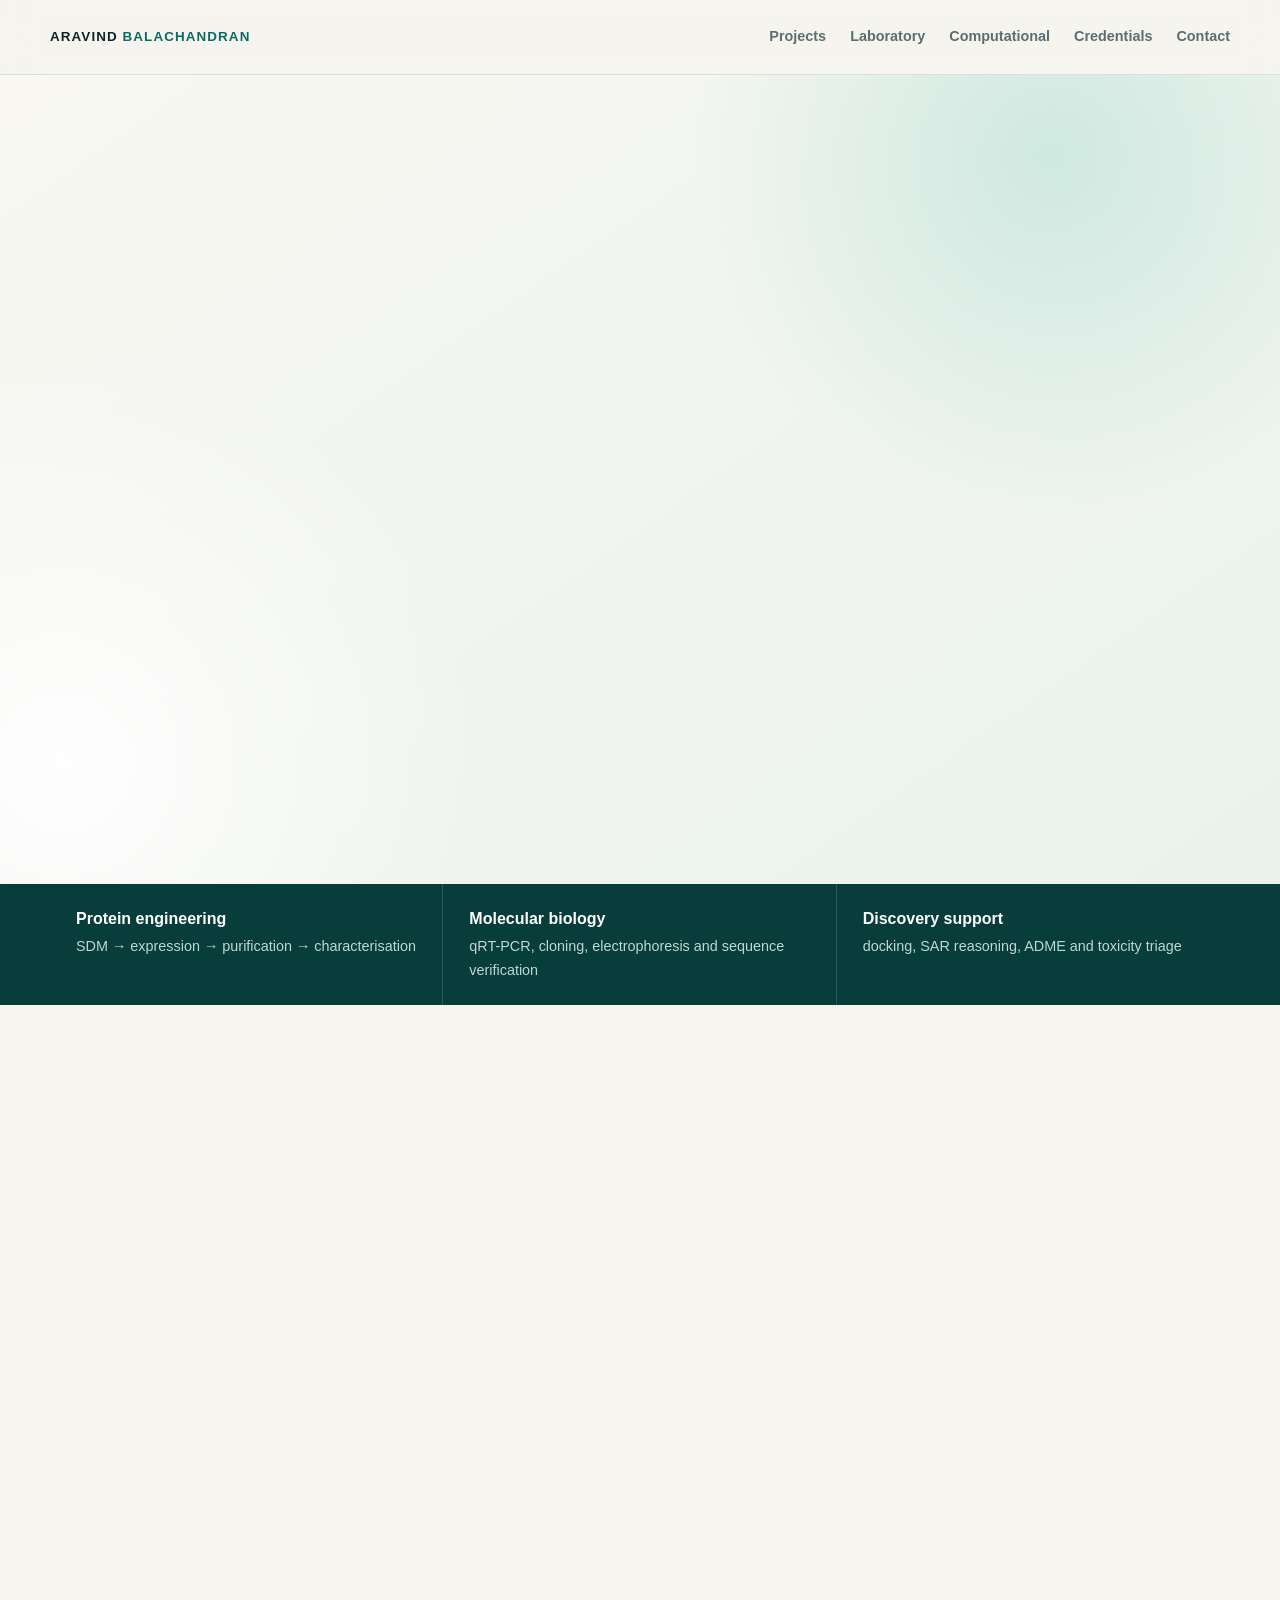
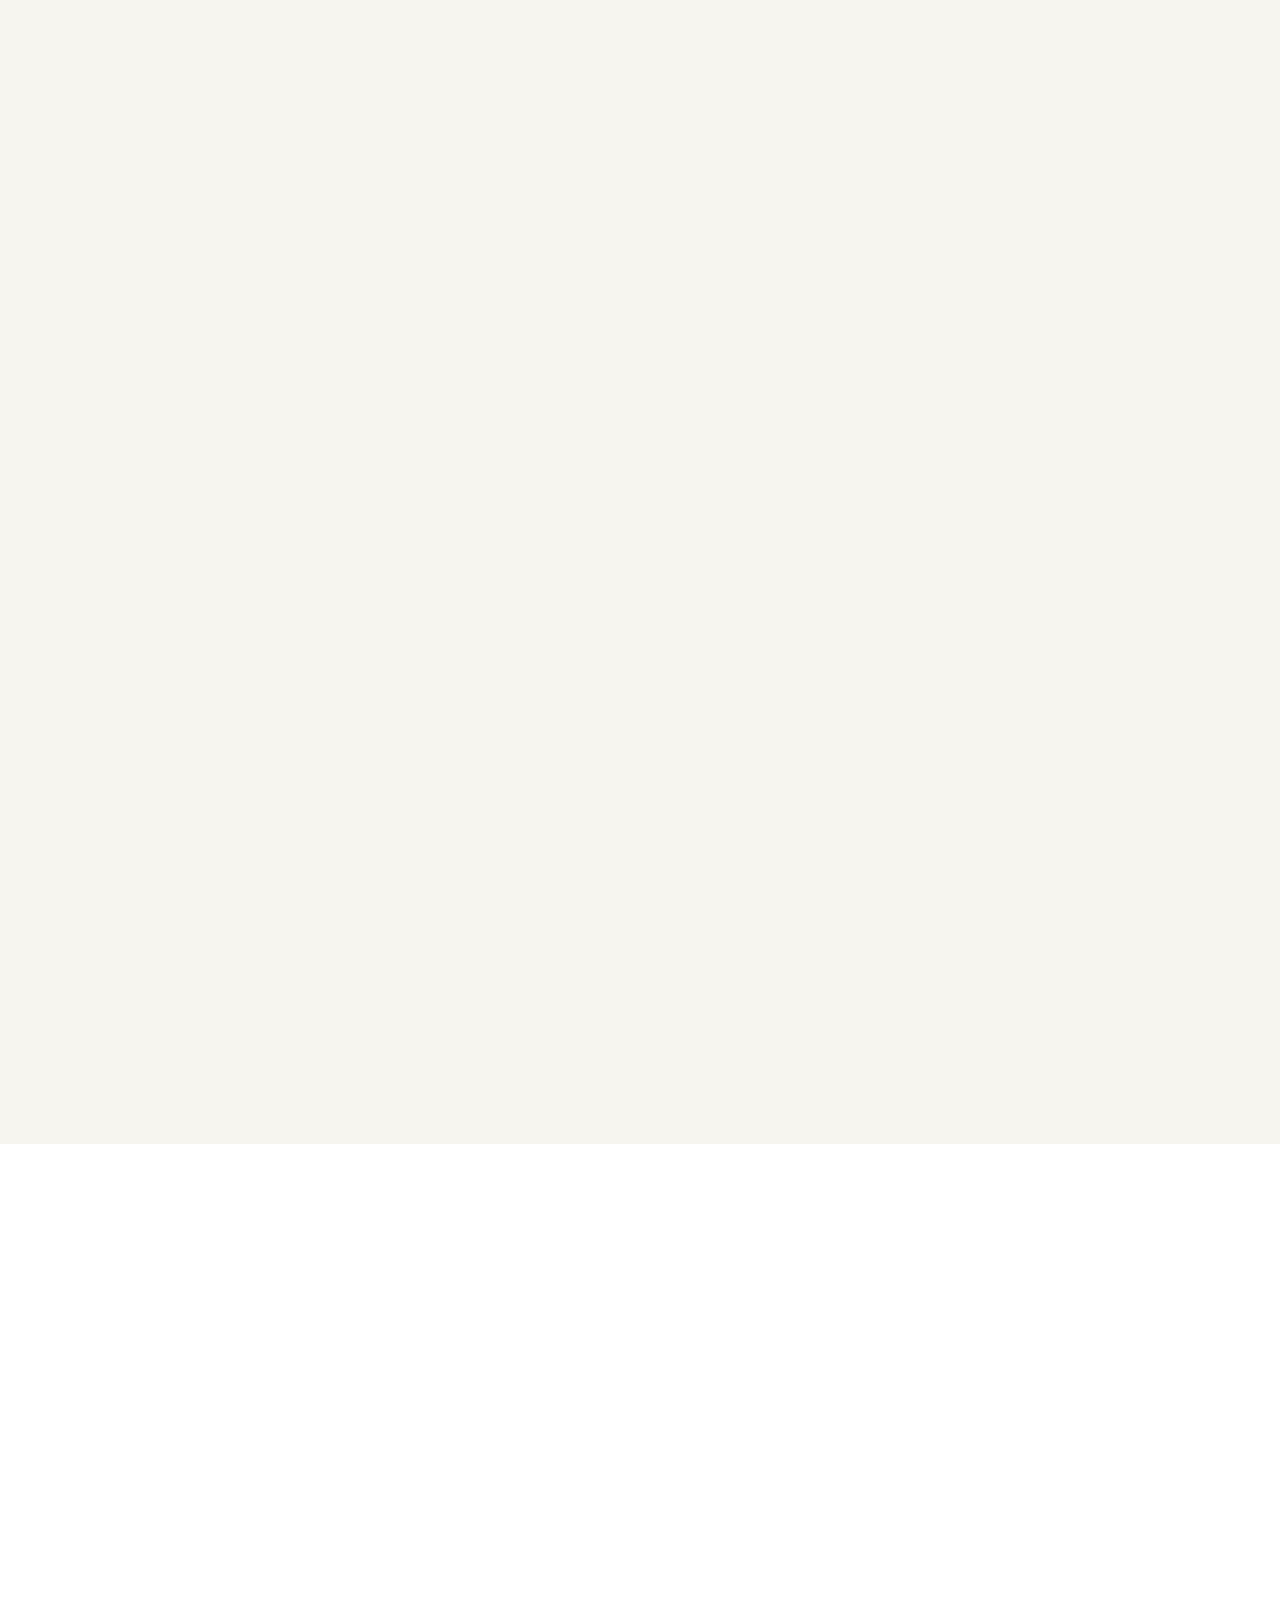
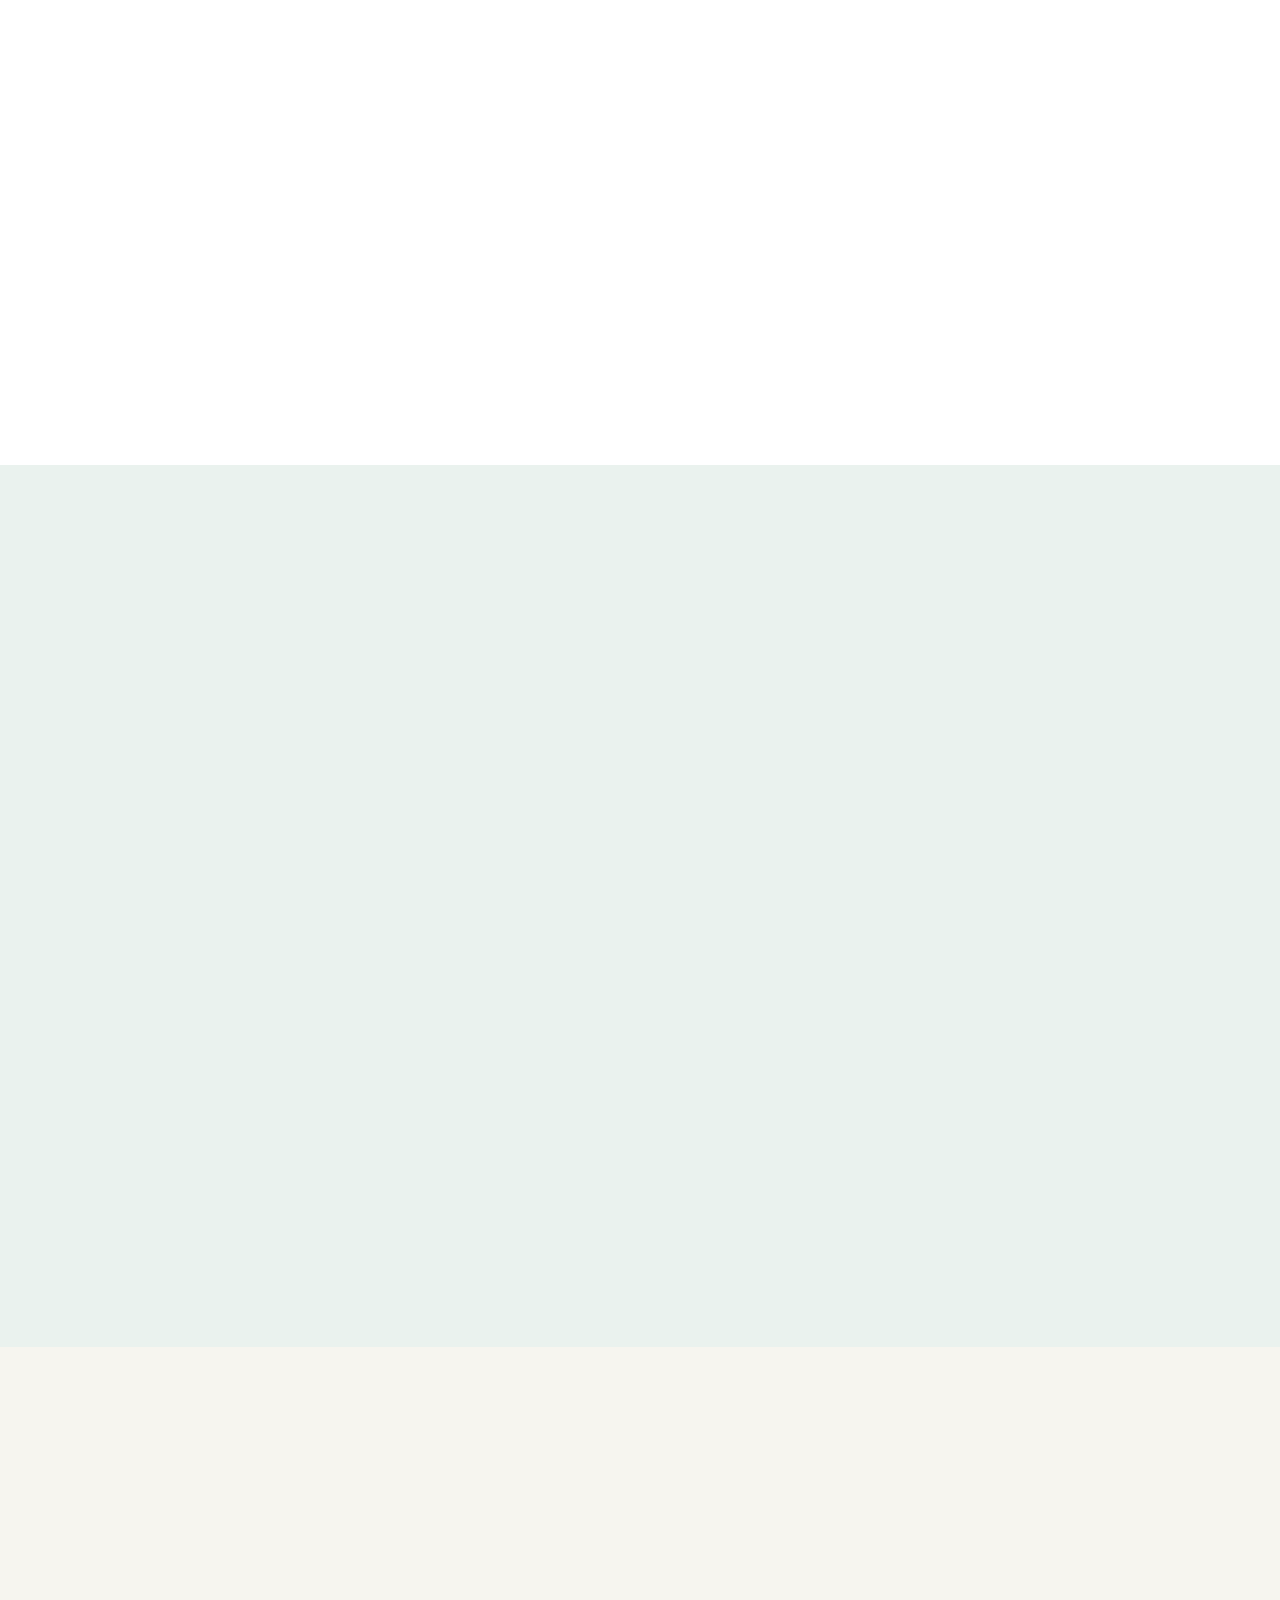
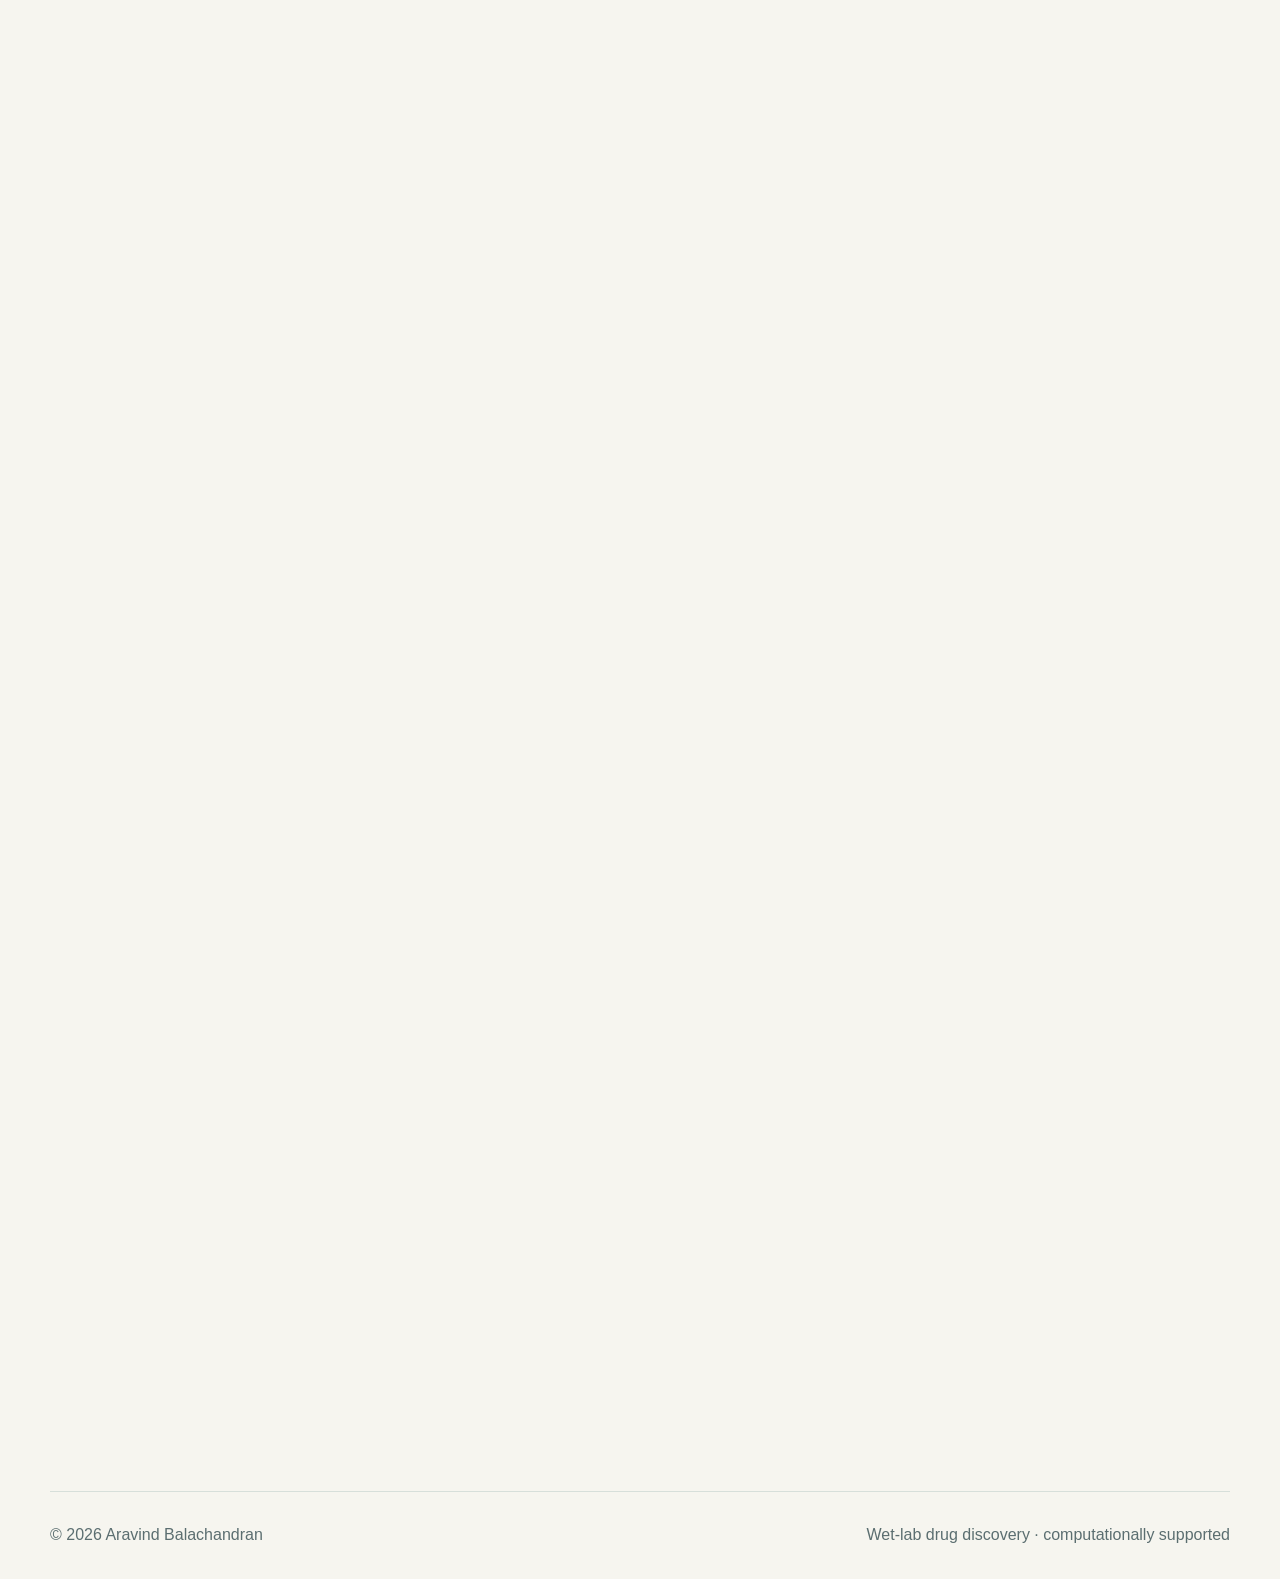
<file: aravind_portfolio_standalone.html>
<!DOCTYPE html>
<html lang="en">
<head>
  <meta charset="UTF-8">
  <meta name="viewport" content="width=device-width, initial-scale=1.0">
  <meta name="description" content="Aravind Balachandran's wet-lab drug discovery portfolio, supported by computational approaches in structure-based design and molecular modelling.">
  <title>Aravind Balachandran | Drug Discovery Scientist</title>
  <style>
:root{--ink:#0d2528;--muted:#5b6e70;--paper:#f6f5ef;--white:#fff;--teal:#0a6b63;--deep:#073d3a;--mint:#dcefe9;--line:#d7dfda;--warm:#ece9de;--shadow:0 24px 70px rgba(13,37,40,.11)}
*{box-sizing:border-box}html{scroll-behavior:smooth}body{margin:0;background:var(--paper);color:var(--ink);font-family:Inter,Arial,Helvetica,sans-serif;line-height:1.65}.shell{width:min(1180px,calc(100% - 42px));margin:auto}.topbar{position:sticky;top:0;z-index:30;background:rgba(246,245,239,.91);backdrop-filter:blur(16px);border-bottom:1px solid rgba(215,223,218,.9)}.nav{min-height:74px;display:flex;align-items:center;justify-content:space-between}.brand{font-weight:900;letter-spacing:.08em;color:var(--ink);text-decoration:none;font-size:.84rem}.brand span{color:var(--teal)}.nav nav{display:flex;gap:24px}.nav nav a{font-size:.9rem;color:var(--muted);text-decoration:none;font-weight:700}.nav nav a:hover{color:var(--teal)}
.hero{padding:104px 0 88px;overflow:hidden;background:radial-gradient(circle at 82% 10%,rgba(112,200,183,.27),transparent 28%),radial-gradient(circle at 5% 85%,rgba(255,255,255,.92),transparent 30%),linear-gradient(145deg,#f8f7f1,#eaf2ee)}.hero-grid{display:grid;grid-template-columns:1.45fr .65fr;gap:70px;align-items:center}.kicker,.type,.mini{text-transform:uppercase;letter-spacing:.16em;font-weight:900;font-size:.73rem;color:var(--teal)}h1,h2,h3,h4{line-height:1.13;margin-top:0}h1{font-family:Georgia,serif;font-size:clamp(3.2rem,6.3vw,6.5rem);letter-spacing:-.052em;margin-bottom:27px;max-width:950px}.lede,.section-intro{font-size:1.17rem;color:var(--muted);max-width:810px}.actions{display:flex;gap:13px;margin-top:32px}.btn{padding:13px 21px;border-radius:8px;text-decoration:none;font-weight:800}.solid{background:var(--teal);color:#fff}.solid:hover{background:var(--deep)}.outline{border:1px solid var(--line);background:#fff;color:var(--ink)}.social-row{display:flex;gap:22px;margin-top:25px}.social-row a{color:var(--deep);font-weight:800;text-decoration:none}.snapshot{background:var(--deep);color:#fff;border-radius:24px;padding:34px;box-shadow:var(--shadow);transform:rotate(1deg)}.snapshot .mini{color:#9cd9cc}.snapshot h2{font-family:Georgia,serif;font-size:2.25rem}.stat{padding:20px 0;border-top:1px solid rgba(255,255,255,.18)}.stat strong,.stat span{display:block}.stat strong{font-size:1.28rem}.stat span{color:#c8dfda;margin-top:4px}.proof-strip{background:var(--deep);color:#fff}.proof-grid{display:grid;grid-template-columns:repeat(3,1fr)}.proof-grid div{padding:22px 26px;border-right:1px solid rgba(255,255,255,.14)}.proof-grid div:last-child{border-right:0}.proof-grid strong,.proof-grid span{display:block}.proof-grid span{color:#bdd8d2;font-size:.9rem;margin-top:3px}
.section{padding:100px 0}.section-heading{max-width:900px}h2.section-title{font-family:Georgia,serif;font-size:clamp(2.35rem,4.2vw,4.45rem);letter-spacing:-.04em;margin-bottom:18px}.case{margin-top:54px;padding:43px;background:var(--white);border:1px solid var(--line);border-radius:24px;box-shadow:0 12px 38px rgba(13,37,40,.055)}.case.featured{border-top:6px solid var(--teal)}.case.confidential{background:linear-gradient(150deg,#fff,#f0f7f4)}.case-head{display:flex;justify-content:space-between;gap:30px;align-items:flex-start}.index{display:inline-grid;place-items:center;width:47px;height:47px;border:1px solid var(--line);border-radius:50%;font-weight:900;color:var(--teal);margin-bottom:16px}.case h3{font-family:Georgia,serif;font-size:clamp(2rem,3.2vw,3.25rem);letter-spacing:-.03em;max-width:850px;margin-bottom:15px}.badge{background:var(--deep);color:#fff;font-size:.75rem;font-weight:800;padding:10px 13px;border-radius:999px;white-space:nowrap}.badge.pale{background:var(--mint);color:var(--deep)}.case-summary{font-size:1.11rem;color:var(--muted);max-width:950px}.workflow{display:flex;gap:10px;align-items:center;flex-wrap:wrap;margin:29px 0}.workflow span{padding:9px 12px;background:var(--mint);border-radius:7px;font-size:.85rem;font-weight:800}.workflow b{color:var(--teal)}.case-columns{display:grid;grid-template-columns:repeat(3,1fr);gap:23px;margin-top:32px}.case-columns>div{border-top:3px solid var(--teal);padding-top:18px}.case-columns h4{font-size:1.05rem}.case-columns p{color:var(--muted)}.metrics{display:grid;grid-template-columns:repeat(3,1fr);gap:14px;margin-top:27px}.metrics div{background:var(--warm);padding:19px;border-radius:11px}.metrics strong,.metrics span{display:block}.metrics span{font-size:.9rem;color:var(--muted);margin-top:6px}.gallery{display:grid;gap:18px;margin:31px 0}.gallery.two{grid-template-columns:repeat(2,1fr)}.gallery.three{grid-template-columns:repeat(3,1fr)}figure{margin:0;background:#f8faf8;border:1px solid var(--line);border-radius:15px;overflow:hidden}figure img{display:block;width:100%;height:335px;object-fit:contain;background:#fff}figure figcaption{font-size:.88rem;color:var(--muted);padding:15px 17px}.result-gallery img{height:395px}.gallery.three figure img{height:270px}.gallery.compact figure img{height:260px}.headline-result{margin-top:31px;background:var(--deep);color:#fff;padding:29px;border-radius:15px}.headline-result span{display:block;color:#99d8ca;text-transform:uppercase;letter-spacing:.14em;font-size:.72rem;font-weight:900}.headline-result strong{display:block;font-family:Georgia,serif;font-size:1.72rem;margin:7px 0}.headline-result p{color:#cce1dc;margin-bottom:0}.survival-card{background:var(--deep);color:#fff;border-radius:15px;padding:25px}.survival-card .mini{color:#98d7c9}.survival-card div{display:flex;justify-content:space-between;align-items:end;padding:17px 0;border-top:1px solid rgba(255,255,255,.17)}.survival-card strong{font-size:1.65rem}.survival-card span{color:#c7ddd8}
.lab-section{background:#fff}.lab-grid{display:grid;grid-template-columns:.85fr 1.15fr;gap:60px;align-items:center}.lab-copy>p:not(.kicker){color:var(--muted);font-size:1.08rem}.lab-list{margin-top:34px}.lab-list div{display:grid;grid-template-columns:48px 1fr;gap:14px;padding:20px 0;border-top:1px solid var(--line)}.lab-list span{font-weight:900;color:var(--teal)}.lab-list p{margin:0;color:var(--muted)}.cell-figure img{height:auto;aspect-ratio:1/1;object-fit:cover}.cell-figure figcaption{background:#f6f8f6}.tinted{background:#eaf2ee}.skill-grid{display:grid;grid-template-columns:repeat(2,1fr);gap:20px;margin-top:36px}.skill-grid div{background:#fff;padding:28px;border-radius:15px;border:1px solid var(--line);position:relative}.skill-no{font-family:Georgia,serif;font-size:2.3rem;color:#b8d6cf}.skill-grid h3{font-size:1.16rem;margin-top:8px}.skill-grid p,.about-copy{color:var(--muted)}.credential-grid{display:grid;grid-template-columns:.8fr 1.2fr;gap:58px;align-items:center}.credential-copy>p:not(.kicker){color:var(--muted);font-size:1.08rem}.credential-meta{margin-top:28px;padding:19px;border-left:4px solid var(--teal);background:var(--mint)}.credential-meta strong,.credential-meta span{display:block}.credential-meta span{color:var(--muted);margin-top:4px}.certificate img{height:auto}.about-grid{display:grid;grid-template-columns:1fr 1fr;gap:78px}.about-copy{font-size:1.09rem}.contact{padding-top:38px}.contact-panel{background:var(--deep);color:#fff;border-radius:25px;padding:50px;display:grid;grid-template-columns:1.3fr .7fr;gap:50px}.contact-panel h2{font-family:Georgia,serif;font-size:2.55rem}.contact-panel p{color:#c9deda}.contact-panel .kicker{color:#98d7c9}.contact-links{display:flex;flex-direction:column;gap:14px;justify-content:center}.contact-links a,.contact-links span{color:#fff;text-decoration:none;font-weight:800}.contact-links a:hover{text-decoration:underline}.footer{display:flex;justify-content:space-between;color:var(--muted);padding:30px 0;border-top:1px solid var(--line)}
.reveal{opacity:0;transform:translateY(20px);transition:opacity .65s ease,transform .65s ease}.reveal.visible{opacity:1;transform:none}@media(prefers-reduced-motion:reduce){html{scroll-behavior:auto}.reveal{opacity:1;transform:none;transition:none}}
@media(max-width:900px){.nav nav{display:none}.hero-grid,.lab-grid,.credential-grid,.about-grid,.contact-panel{grid-template-columns:1fr}.snapshot{transform:none}.proof-grid{grid-template-columns:1fr}.proof-grid div{border-right:0;border-bottom:1px solid rgba(255,255,255,.14)}.case{padding:27px}.case-head{display:block}.badge{display:inline-block;white-space:normal;margin-bottom:15px}.case-columns,.metrics,.gallery.two,.gallery.three,.skill-grid{grid-template-columns:1fr}figure img,.gallery.three figure img,.result-gallery img{height:auto}.hero{padding-top:70px}.section{padding:76px 0}.contact-panel{padding:32px}.footer{gap:18px;flex-direction:column}.social-row{flex-wrap:wrap}}

.paired-images {
  display: grid;
  grid-template-columns: 1fr 1fr;
  gap: 0.75rem;
  align-items: center;
}
.paired-images img {
  width: 100%;
  height: auto;
  object-fit: contain;
}
@media (max-width: 700px) {
  .paired-images { grid-template-columns: 1fr; }
}

</style>
  <script>
const observer = new IntersectionObserver((entries) => {
  entries.forEach((entry) => {
    if (entry.isIntersecting) {
      entry.target.classList.add('visible');
      observer.unobserve(entry.target);
    }
  });
}, { threshold: 0.08 });

document.querySelectorAll('.reveal').forEach((element) => observer.observe(element));

</script>
</head>
<body>
<header class="topbar">
  <div class="shell nav">
    <a class="brand" href="#top">ARAVIND <span>BALACHANDRAN</span></a>
    <nav aria-label="Primary navigation">
      <a href="#work">Projects</a>
      <a href="#lab">Laboratory</a>
      <a href="#computational">Computational</a>
      <a href="#credentials">Credentials</a>
      <a href="#contact">Contact</a>
    </nav>
  </div>
</header>

<main id="top">
  <section class="hero">
    <div class="shell hero-grid">
      <div class="hero-copy reveal">
        <p class="kicker">Wet-lab drug discovery · computationally supported</p>
        <h1>Building experimental evidence from biological questions.</h1>
        <p class="lede">I am an early-career drug discovery scientist with hands-on experience in molecular biology, recombinant protein engineering, microbial models, qRT-PCR and protein characterisation. I use computational approaches to strengthen experimental design, prioritise hypotheses and connect molecular interactions with biological outcomes.</p>
        <div class="actions">
          <a class="btn solid" href="#work">Explore my work</a>
          <a class="btn outline" href="mailto:kbaravind603@gmail.com">Email me</a>
        </div>
        <div class="social-row" aria-label="Professional profiles">
          <a href="https://www.linkedin.com/in/aravindkb" target="_blank" rel="noreferrer">LinkedIn ↗</a>
          <a href="https://github.com/kbaravind603" target="_blank" rel="noreferrer">GitHub ↗</a>
        </div>
      </div>
      <aside class="snapshot reveal">
        <p class="mini">Scientific profile</p>
        <h2>Experimental discovery first.</h2>
        <div class="stat"><strong>Wet lab</strong><span>molecular biology, protein science, microbial and cell-based workflows</span></div>
        <div class="stat"><strong>Computational support</strong><span>structure preparation, docking, SAR and ADME prioritisation</span></div>
        <div class="stat"><strong>Open to UK roles</strong><span>Research Associate · Graduate Scientist · Discovery Biology</span></div>
      </aside>
    </div>
  </section>

  <section class="proof-strip" aria-label="Core areas">
    <div class="shell proof-grid">
      <div><strong>Protein engineering</strong><span>SDM → expression → purification → characterisation</span></div>
      <div><strong>Molecular biology</strong><span>qRT-PCR, cloning, electrophoresis and sequence verification</span></div>
      <div><strong>Discovery support</strong><span>docking, SAR reasoning, ADME and toxicity triage</span></div>
    </div>
  </section>

  <section id="work" class="section">
    <div class="shell">
      <div class="section-heading reveal">
        <p class="kicker">Selected work</p>
        <h2 class="section-title">Projects built around evidence, not technique lists.</h2>
        <p class="section-intro">Each case study shows the biological question, the laboratory workflow, the evidence generated and the limits of the conclusion.</p>
      </div>

      <article class="case featured reveal">
        <div class="case-head">
          <div><span class="index">01</span><p class="type">Protein engineering · flagship wet-lab project</p><h3>Engineering and characterising a brighter green fluorescent protein</h3></div>
          <span class="badge">End-to-end experimental workflow</span>
        </div>
        <p class="case-summary">Investigated whether F64L and S65T substitutions could improve GFP folding and fluorescence. The work connected DNA manipulation, recombinant expression, protein purification, orthogonal identity confirmation and functional measurement.</p>
        <div class="workflow" aria-label="Protein engineering workflow">
          <span>Plasmid preparation</span><b>→</b><span>Restriction &amp; ligation</span><b>→</b><span>Site-directed mutagenesis</span><b>→</b><span>Expression</span><b>→</b><span>Ni-NTA purification</span><b>→</b><span>Fluorimetry</span>
        </div>
        <div class="gallery two">
          <figure><img src="gfp-sequence.png" alt="DNA and protein sequence alignment showing the engineered GFP substitutions"><figcaption><strong>Sequence verification.</strong> The intended substitutions were confirmed at both nucleotide and protein level.</figcaption></figure>
          <figure><div class="paired-images"><img src="gfp-expression.png" alt="SDS-PAGE showing recombinant EGFP near 29 kDa"><img src="gfp-western.png" alt="HisProbe Western blot showing His-tagged EGFP near 29 kDa"></div><figcaption><strong>Expression and identity.</strong> SDS-PAGE and HisProbe-HRP Western blot supported soluble recombinant protein near 29 kDa.</figcaption></figure>
        </div>
        <div class="case-columns">
          <div><h4>DNA engineering</h4><p>Plasmid extraction, restriction digestion, gel purification, ligation, transformation, colony PCR, site-directed mutagenesis and sequence alignment.</p></div>
          <div><h4>Protein production</h4><p>Auto-induction in <em>E. coli</em> BL21(DE3), cell lysis, soluble/insoluble fractionation and Ni-NTA affinity purification.</p></div>
          <div><h4>Characterisation</h4><p>SDS-PAGE, Western blot, NanoDrop quantification, LC-ESI-MS and matched-concentration fluorimetry.</p></div>
        </div>
        <div class="gallery two result-gallery">
          <figure><img src="gfp-purification.png" alt="Ni-NTA purification gel for His-tagged EGFP"><figcaption><strong>Purification.</strong> A strong elution band supported successful affinity purification, with a reported concentration of approximately 3.15 mg/mL.</figcaption></figure>
          <figure><img src="gfp-fluorescence.png" alt="Fluorescence emission spectra comparing enhanced and wild-type GFP"><figcaption><strong>Functional improvement.</strong> The engineered construct reached 637,628 a.u. versus 189,851 a.u. for wild type.</figcaption></figure>
        </div>
        <div class="headline-result"><span>Key result</span><strong>~3.4× higher maximum fluorescence intensity</strong><p>The mutation strategy produced a functionally improved recombinant protein supported by sequence, gel-based, immunochemical, mass and fluorescence evidence.</p></div>
      </article>

      <article class="case reveal">
        <div class="case-head"><div><span class="index">02</span><p class="type">Immunopharmacology · in vivo model</p><h3>Post-infection immune stimulation in an <em>E. coli</em>-challenged zebrafish model</h3></div><span class="badge pale">Experimental study with computational rationale</span></div>
        <p class="case-summary">Examined an immune stimulant administered after bacterial challenge rather than prophylactically. The project combined microbial culture, an adult zebrafish infection model, dissection, qRT-PCR, survival observations and a computationally supported receptor hypothesis.</p>
        <div class="gallery three">
          <figure><img src="zfish-network.png" alt="Predicted zebrafish receptor interaction network"><figcaption>Network analysis supported a plausible link between the proposed receptor and downstream immune signalling.</figcaption></figure>
          <figure><img src="zfish-pathway.png" alt="C-type lectin receptor signalling pathway"><figcaption>A conserved signalling pathway was used to frame the biological hypothesis.</figcaption></figure>
          <figure><img src="zfish-docking-1.jpg" alt="Predicted receptor ligand docking pose"><figcaption>Docking was used as supporting evidence for a plausible receptor–ligand interaction, not proof of binding.</figcaption></figure>
        </div>
        <div class="case-columns">
          <div><h4>Wet-lab model</h4><p>Prepared bacterial culture, established post-challenge treatment groups, verified intestinal colonisation by plating and monitored survival and behaviour.</p></div>
          <div><h4>Molecular readout</h4><p>Performed RNA isolation, cDNA synthesis and SYBR Green qRT-PCR using IL-1β as an immune marker, β-actin as reference and 16S rRNA as a bacterial marker.</p></div>
          <div><h4>Scientific judgement</h4><p>The findings supported immune activation and improved survival, while the design did not permit a definitive claim of bacterial clearance.</p></div>
        </div>
        <div class="gallery three compact">
          <figure><img src="zfish-il1b.png" alt="IL-1 beta fold-change bar chart"><figcaption>IL-1β increased 2.83-fold in the analysed treatment group relative to infection-only control.</figcaption></figure>
          <figure><img src="zfish-qpcr.png" alt="qPCR amplification curves"><figcaption>Amplification profiles showed stable reference-gene signal alongside immune and bacterial-marker amplification.</figcaption></figure>
          <div class="survival-card"><p class="mini">Observed survival</p><div><strong>60.0%</strong><span>infection only</span></div><div><strong>73.3%</strong><span>low dose</span></div><div><strong>86.7%</strong><span>high dose</span></div></div>
        </div>
        <div class="headline-result"><span>Key result</span><strong>Dose-associated improvement in survival with measurable immune activation</strong><p>The high-dose group showed 86.7% survival and a 2.83-fold increase in IL-1β expression, with limitations reported transparently.</p></div>
      </article>

      <article id="computational" class="case confidential reveal">
        <div class="case-head">
          <div><span class="index">03</span><p class="type">Computational support for early discovery</p><h3>Structure-based lead optimisation against a confidential bacterial target</h3></div>
          <span class="badge">Target and compound identities withheld</span>
        </div>
        <p class="case-summary">Used molecular modelling to support a broader early-discovery programme. The project demonstrates how I use computational methods to generate and prioritise experimentally testable hypotheses rather than treating docking scores as experimental evidence.</p>
        <div class="workflow" aria-label="Lead optimisation workflow">
          <span>Target preparation</span><b>→</b><span>Binding-site assessment</span><b>→</b><span>Ligand preparation</span><b>→</b><span>HTVS / SP / XP</span><b>→</b><span>SAR design</span><b>→</b><span>ADME &amp; toxicity triage</span>
        </div>
        <div class="case-columns">
          <div><h4>Hypothesis generation</h4><p>Prepared the target, assessed candidate binding regions and generated docking grids before processing a ligand set through LigPrep and staged Glide docking.</p></div>
          <div><h4>Optimisation reasoning</h4><p>Designed systematic substitutions, re-docked each analogue and compared poses using interaction quality, pocket complementarity and maximum-common-substructure RMSD.</p></div>
          <div><h4>Prioritisation</h4><p>Stopped design once favourable structural changes were understood, then shortlisted compounds using predicted physicochemical, ADME and toxicological properties.</p></div>
        </div>
        <div class="metrics">
          <div><strong>Role of modelling</strong><span>support experimental prioritisation and explain structure–activity trends</span></div>
          <div><strong>Evidence integrated</strong><span>pose quality, interactions, RMSD, docking score and predicted developability</span></div>
          <div><strong>Scientific boundary</strong><span>predictions framed as hypotheses requiring experimental validation</span></div>
        </div>
      </article>
    </div>
  </section>

  <section id="lab" class="section lab-section">
    <div class="shell lab-grid">
      <div class="lab-copy reveal">
        <p class="kicker">Laboratory exposure</p>
        <h2 class="section-title">From cells to molecular readouts.</h2>
        <p>I am deliberately developing breadth across discovery biology while grounding my profile in techniques I have performed, interpreted or directly followed in the laboratory.</p>
        <div class="lab-list">
          <div><span>01</span><p><strong>Mammalian cell culture</strong> — assessed cell morphology, viability and confluency under microscopy and followed aseptic maintenance and passaging workflows.</p></div>
          <div><span>02</span><p><strong>Immunoassay understanding</strong> — developed practical understanding of sandwich ELISA preparation, dilution strategy, plate workflow and signal generation.</p></div>
          <div><span>03</span><p><strong>Microbial and molecular workflows</strong> — culture preparation, plating, recombinant expression, qRT-PCR and protein analysis.</p></div>
        </div>
      </div>
      <figure class="cell-figure reveal"><img src="cell-culture-microscope.jpeg" alt="Microscope image of cultured mammalian cells"><figcaption>Microscope image from cell-culture training. The field shows an adherent cell monolayer used to assess morphology and confluency.</figcaption></figure>
    </div>
  </section>

  <section class="section tinted" id="capabilities">
    <div class="shell">
      <p class="kicker reveal">Capabilities</p>
      <h2 class="section-title reveal">A laboratory-led toolkit across early discovery.</h2>
      <div class="skill-grid">
        <div class="reveal"><span class="skill-no">01</span><h3>Molecular biology</h3><p>Plasmid preparation, restriction digestion, ligation, transformation, colony PCR, site-directed mutagenesis, sequence analysis, RNA isolation, cDNA synthesis and qRT-PCR.</p></div>
        <div class="reveal"><span class="skill-no">02</span><h3>Protein science</h3><p>Recombinant expression, fractionation, Ni-NTA purification, SDS-PAGE, Western blotting, NanoDrop quantification, LC-ESI-MS and fluorimetry.</p></div>
        <div class="reveal"><span class="skill-no">03</span><h3>Experimental pharmacology</h3><p>Microbial culture, infection-model design, dissection and plating, survival and behavioural observation, ELISA concepts and mammalian cell-culture fundamentals.</p></div>
        <div class="reveal"><span class="skill-no">04</span><h3>Computational discovery support</h3><p>Protein preparation, binding-site assessment, LigPrep, Glide HTVS/SP/XP, pose inspection, RMSD comparison, SAR design, SwissADME, QikProp and Derek Nexus.</p></div>
      </div>
    </div>
  </section>

  <section id="credentials" class="section credentials">
    <div class="shell credential-grid">
      <div class="credential-copy reveal">
        <p class="kicker">Professional development</p>
        <h2 class="section-title">Training that strengthens the science behind the workflow.</h2>
        <p>Completed Schrödinger's course in target enablement, preparation and validation, supporting my ability to assess structural quality before applying computational drug-design methods.</p>
        <div class="credential-meta"><strong>Target Enablement, Preparation, and Validation</strong><span>Schrödinger · July 2026</span></div>
      </div>
      <figure class="certificate reveal"><img src="schrodinger-certificate.png" alt="Schrodinger certificate of completion for Target Enablement, Preparation, and Validation"><figcaption>Certificate of completion issued by Schrödinger.</figcaption></figure>
    </div>
  </section>

  <section class="section about" id="about">
    <div class="shell about-grid">
      <div class="reveal"><p class="kicker">About</p><h2 class="section-title">A scientist who asks what the data actually support.</h2></div>
      <div class="about-copy reveal"><p>My background combines pharmacy with an MSc in Drug Discovery and Development. I am pursuing entry-level roles where I can contribute directly to laboratory research while using computational approaches to make experimental programmes more focused and mechanistically informed.</p><p>I distinguish observation from inference: docking is hypothesis generation, predicted properties are prioritisation tools and experimental limitations are part of the result—not something to hide.</p></div>
    </div>
  </section>

  <section id="contact" class="section contact">
    <div class="shell contact-panel reveal">
      <div><p class="kicker">Contact</p><h2>Open to UK opportunities in discovery biology and early drug discovery.</h2><p>Research Associate · Graduate Scientist · Discovery Biology · Protein Science · Molecular Biology</p></div>
      <div class="contact-links">
        <span>Leeds, United Kingdom</span>
        <a href="mailto:kbaravind603@gmail.com">kbaravind603@gmail.com</a>
        <a href="https://www.linkedin.com/in/aravindkb" target="_blank" rel="noreferrer">LinkedIn profile ↗</a>
        <a href="https://github.com/kbaravind603" target="_blank" rel="noreferrer">GitHub profile ↗</a>
      </div>
    </div>
  </section>
</main>

<footer><div class="shell footer"><span>© 2026 Aravind Balachandran</span><span>Wet-lab drug discovery · computationally supported</span></div></footer>
</body>
</html>
</file>
